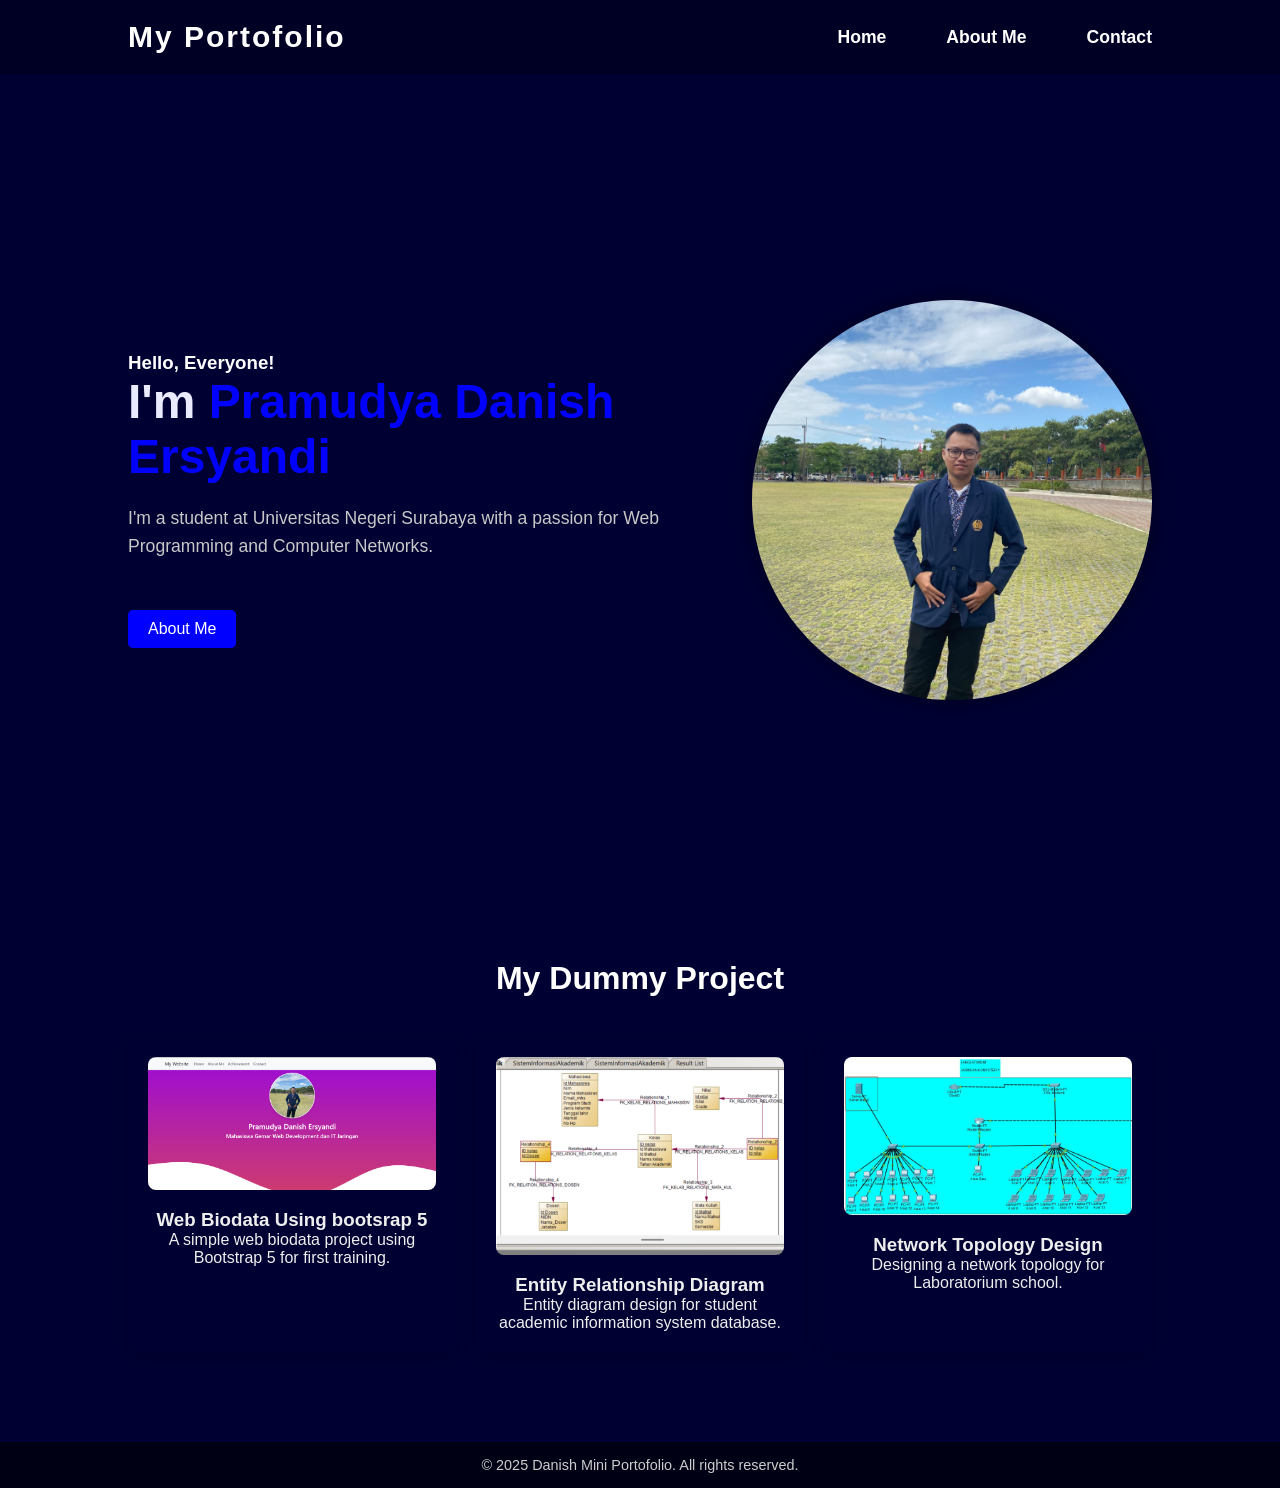
<file: index.html>
<!DOCTYPE html>
<html lang="en">
<head>
    <meta charset="UTF-8">
    <meta name="viewport" content="width=device-width, initial-scale=1.0">
    <title>My Portofolio</title>
    <link rel="stylesheet" href="style.css">
</head>
<body>
    <header class ="header">
        <a href="#home" class="Logo">My <span> Portofolio</span></a>
        <nav class="navbar">
            <ul>
                <li><a href="index.html">Home</a></li>
                <li><a href="about.html">About Me</a></li>
                <li><a href="contact.html">Contact</a></li>
            </ul>
        </nav>
    </header>

    <section class="home" id="home">
        <div class="content">
            <h3>Hello, Everyone!</h3>
            <h1>I'm <span>Pramudya Danish Ersyandi</span></h1>
            <p>I'm a student at Universitas Negeri Surabaya with a passion for Web Programming and Computer Networks.</p>
            <a href="about.html" class="btn">About Me</a>
        </div>
        <div class="image-container">
            <img src="foto.jpg" alt="Foto Pramudya Danish Ersyandi">
        </div>
    </section>

    <section class="Portofolio">
        <h2>My Dummy Project</h2>
        <div class="grid-container">
            <div class="card 1">
                <img src="web bootsrap.png" alt="Project 1">
                <h3>Web Biodata Using bootsrap 5</h3>
                <p>A simple web biodata project using Bootstrap 5 for first training.</p>
            </div>

            <div class="card 2">
                <img src="erd.png" alt="Project 2">
                <h3>Entity Relationship Diagram</h3>
                <p>Entity diagram design for student academic information system database.</p>
            </div>

            <div class="card 3">
                <img src="topologi.png" alt="Project 3">
                <h3>Network Topology Design</h3>
                <p>Designing a network topology for Laboratorium school.</p>
            </div>
        </div>

    </section>
    <footer>
        <p>&copy; 2025 Danish Mini Portofolio. All rights reserved.</p>
    </footer>
</body>
</html>
</file>
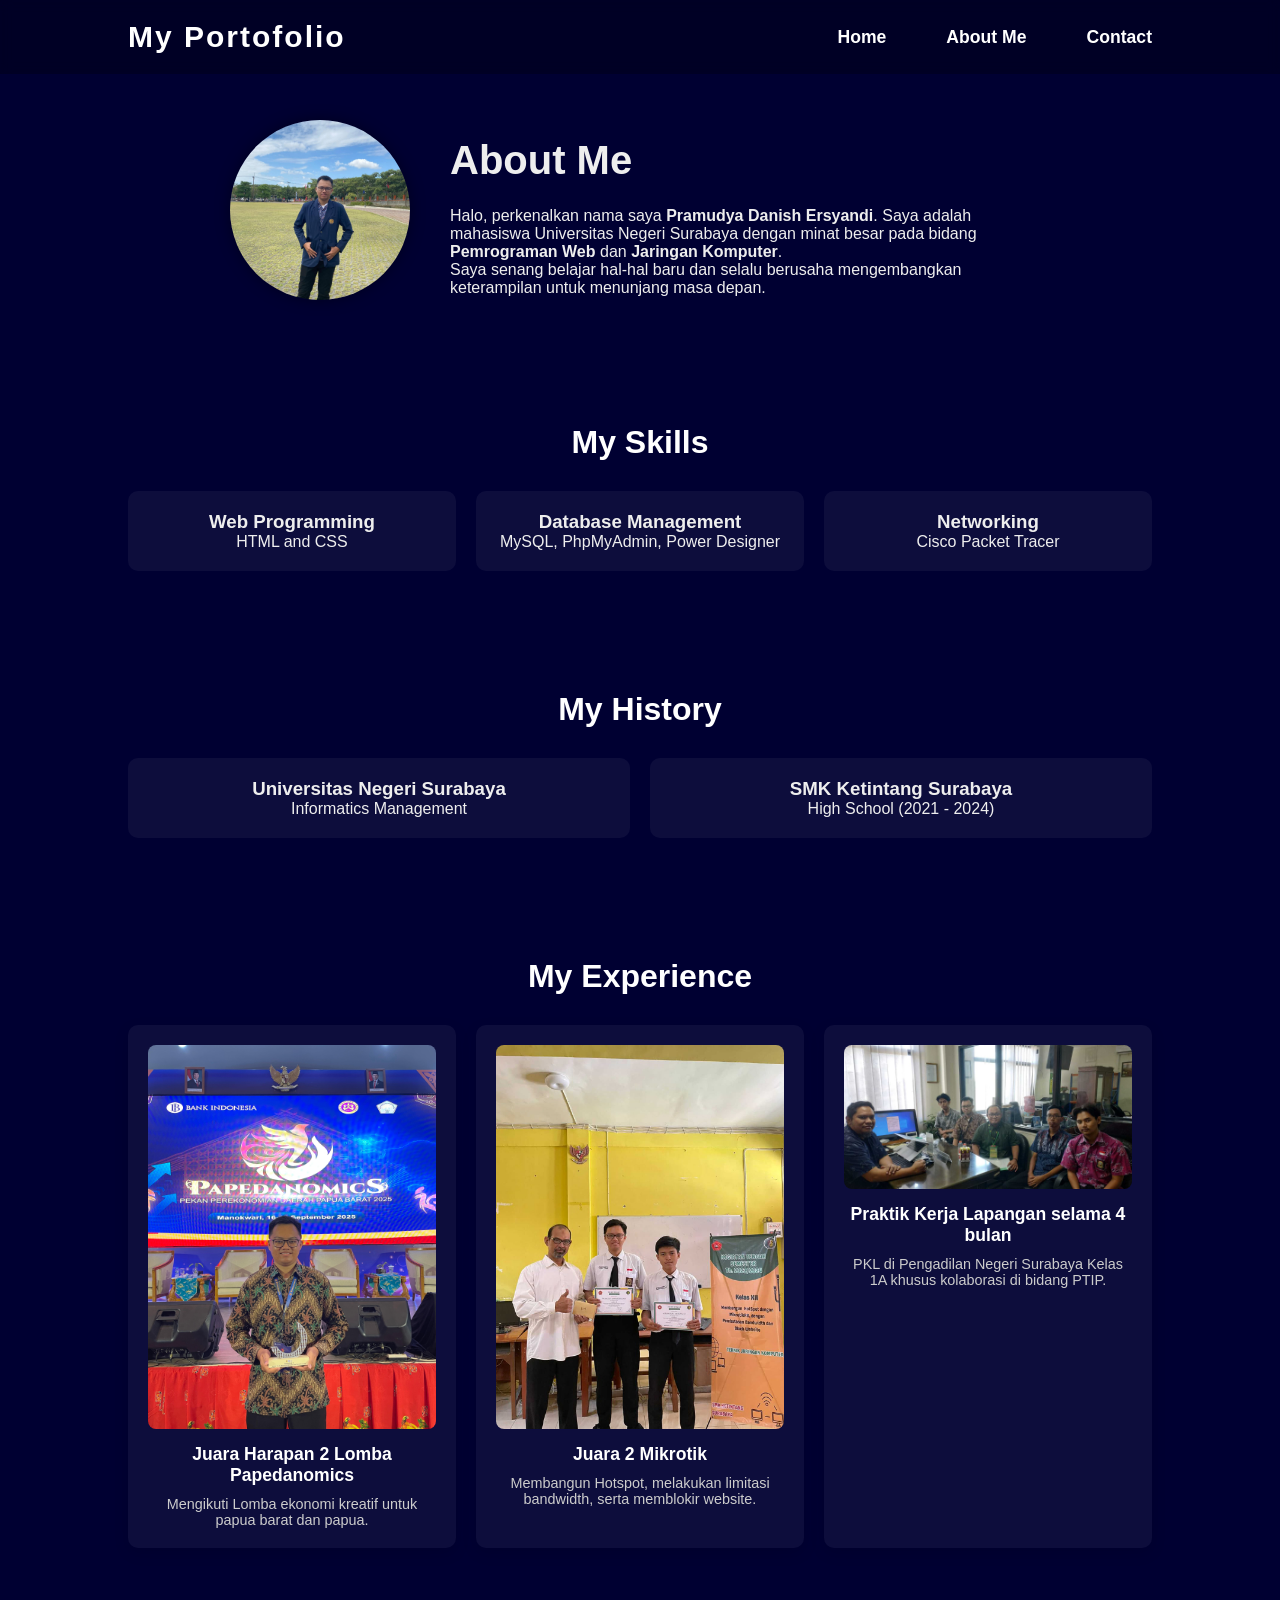
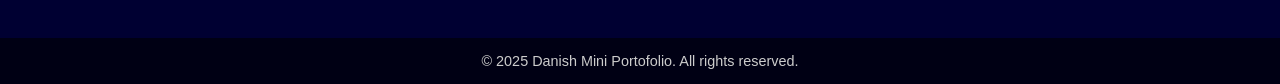
<file: about.html>
<!DOCTYPE html>
<html lang="en">
<head>
    <meta charset="UTF-8">
    <meta name="viewport" content="width=device-width, initial-scale=1.0">
    <title>About Me - Portfolio</title>
    <link rel="stylesheet" href="style.css">
</head>
<body>
    <header class="header">
        <a href="index.html" class="Logo">My <span>Portofolio</span></a>
        <nav class="navbar">
            <ul>
                <li><a href="index.html">Home</a></li>
                <li><a href="about.html" class="active">About Me</a></li>
                <li><a href="contact.html">Contact</a></li>
            </ul>
        </nav>
    </header>

    <section class="about">
        <div class="about-container">
            <div class="about-image">
                <img src="foto.jpg" alt="Foto Pramudya Danish Ersyandi">
            </div>
            <div class="about-text">
                <h1>About Me</h1>
                <p>
                    Halo, perkenalkan nama saya <b>Pramudya Danish Ersyandi</b>.
                    Saya adalah mahasiswa Universitas Negeri Surabaya dengan minat besar
                    pada bidang <b>Pemrograman Web</b> dan <b>Jaringan Komputer</b>.
                </p>
                <p>
                    Saya senang belajar hal-hal baru dan selalu berusaha
                    mengembangkan keterampilan untuk menunjang masa depan.
                </p>
            </div>
        </div>
    </section> 

    <section class="skills">
        <h2>My Skills</h2>
        <div class="skills-container">
            <div class="skill">
                <h3>Web Programming</h3>
                <p>HTML and CSS</p>
            </div>
            <div class="skill">
                <h3>Database Management</h3>
                <p>MySQL, PhpMyAdmin, Power Designer</p>
            </div>
            <div class="skill">
                <h3>Networking</h3>
                <p>Cisco Packet Tracer</p>
            </div>
        </div>
    </section> 

    <section class="education">
        <h2>My History</h2>
        <div class="education-container">
            <div class="education-item">
                <h3>Universitas Negeri Surabaya</h3>
                <p>Informatics Management</p>
            </div>
            <div class="education-item">
                <h3>SMK Ketintang Surabaya</h3>
                <p>High School (2021 - 2024)</p>
            </div>
        </div>
    </section>

    <section class="experience">
        <h2>My Experience</h2>
        <div class="experience-grid">
            <div class="card 1">
                <img src="pengalaman 1.jpg" alt="pengalaman 1">
                <h3>Juara Harapan 2 Lomba Papedanomics</h3>
                <p>Mengikuti Lomba ekonomi kreatif untuk papua barat dan papua.</p>
            </div>

            <div class="card 2">
                <img src="mikrotik.jpg" alt="Pengalaman 2">
                <h3>Juara 2 Mikrotik</h3>
                <p>Membangun Hotspot, melakukan limitasi bandwidth, serta memblokir website.</p>
            </div>

            <div class="card 3">
                <img src="pn.jpg" alt="Pengalaman 3">
                <h3>Praktik Kerja Lapangan selama 4 bulan</h3>
                <p>PKL di Pengadilan Negeri Surabaya Kelas 1A khusus kolaborasi di bidang PTIP.</p>
            </div>
        </div>

    </section>

    <footer>
        <p>&copy; 2025 Danish Mini Portofolio. All rights reserved.</p>
    </footer>
</body>
</html>
</file>
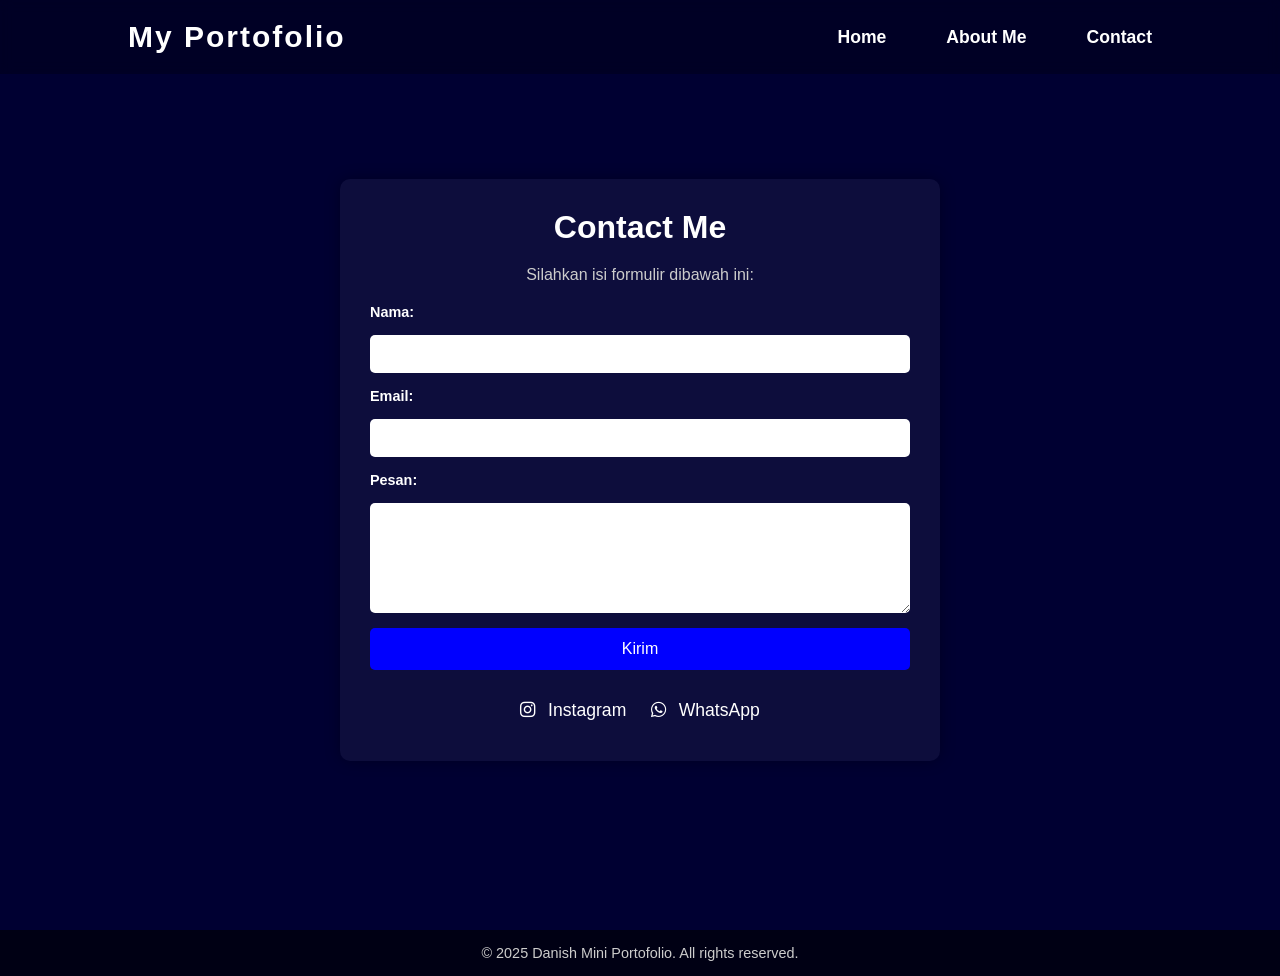
<file: contact.html>
<!DOCTYPE html>
<html lang="en">
<head>
    <meta charset="UTF-8">
    <meta name="viewport" content="width=device-width, initial-scale=1.0">
    <title>Contact - Portofolio</title>
    <link rel="stylesheet" href="style.css">
    <link rel="stylesheet" href="https://cdnjs.cloudflare.com/ajax/libs/font-awesome/6.7.1/css/all.min.css">

</head>
<body>
     <header class ="header">
        <a href="#index.html" class="Logo">My <span> Portofolio</span></a>
        <nav class="navbar">
            <ul>
                <li><a href="index.html">Home</a></li>
                <li><a href="about.html">About Me</a></li>
                <li><a href="contact.html">Contact</a></li>
            </ul>
        </nav>
    </header>

    <section class="contact">
    <div class="contact-container">
        <h1>Contact Me</h1>
        <p>Silahkan isi formulir dibawah ini:</p>

        <form>
            <label for="name">Nama:</label>
            <input type="text" id="name" name="name" required>

            <label for="email">Email:</label>
            <input type="email" id="email" name="email" required>

            <label for="message">Pesan:</label>
            <textarea id="message" name="message" rows="5" required></textarea>

            <button type="submit">Kirim</button>
        </form>

        <div class="social-links">
            <a href="https://www.instagram.com/dannersya" target="_blank">
                <i class="fa-brands fa-instagram"></i> Instagram
            </a>
            <a href="https://wa.me/6288804901667" target="_blank">
                <i class="fa-brands fa-whatsapp"></i> WhatsApp
            </a>
        </div>
    </div>
</section>
    <footer>
        <p>&copy; 2025 Danish Mini Portofolio. All rights reserved.</p>
    </footer>
</body>
</html>
</file>
<file: style.css>
* { 
    margin: 0;
    padding: 0;
    box-sizing: border-box;
    font-family: Arial, Helvetica, sans-serif;
}

body {
    color: #fff;
    background-color: rgb(0, 0, 50);
}

.header {
    position: fixed;
    top: 0;
    left: 0;
    width: 100%;
    padding: 20px 10%;
    display: flex;
    justify-content: space-between;
    align-items: center;
    z-index: 100;
    background-color: rgba(0, 0, 0, 0.25);
    backdrop-filter: blur(6px);
}

.Logo {
    font-size: 30px;
    color: #fff;
    font-weight: 800;
    text-decoration: none;
    letter-spacing: 2px;
    cursor: pointer;
}

.navbar a {
    font-size: 1.1em;
    color: #fff;
    text-decoration: none;
    margin-left: 30px;
    font-weight: 600;
    transition: color 0.3s;
}

.navbar a:hover {
    color: blue;
}

.home {
    height: 100vh;
    width: 100%;
    display: flex;
    justify-content: space-between;
    align-items: center;
    padding: 100px 10% 0; /* biar gak ketiban header */
    gap: 50px; /* jarak antara teks dan gambar */
}

.content {
    flex: 1; /* ambil sisa ruang */
    max-width: 600px;
}

.content h1 {
    font-size: 3em;
    font-weight: 700;
    color: rgb(235, 235, 255);
    margin-bottom: 20px;
}

.content span {
    color: blue;
}

.content p {
    font-size: 1.1em;
    line-height: 1.6em;
    color: rgb(200, 200, 200);
    margin-bottom: 30px;
}

.image-container {
    flex: 0 0 400px; /* ukuran fix, ga ketekan flex */
    width: 400px;
    height: 400px;
    border-radius: 100%;
    overflow: hidden;
    box-shadow: 0 0 20px rgba(0,0,0,0.4);
}

.image-container img {
    width: 100%;
    height: 100%;
    object-fit: cover;
}

html {
    scroll-behavior: smooth;
}

/* Navbar list style */
.navbar ul {
    list-style: none;
    display: flex;
    gap: 30px;
}

.navbar li {
    display: inline;
}

.navbar a {
    font-size: 1.1em;
    color: #fff;
    text-decoration: none;
    font-weight: 600;
    transition: color 0.3s;
}

.navbar a:hover {
    color: blue;
}

/* Tombol About Me */
.btn {
    display: inline-block;
    padding: 10px 20px;
    background: blue;
    color: #fff;
    text-decoration: none;
    border-radius: 5px;
    margin-top: 20px;
    transition: 0.3s;
}

.btn:hover {
    background: darkblue;
}

/* Footer */
footer {
    background: rgba(0, 0, 0, 0.6);
    padding: 15px 0;
    text-align: center;
    font-size: 0.9em;
    color: #ccc;
    margin-top: 30px;
}

.Portofolio {
    padding: 60px 10%;
    text-align: center;
    background: rgb(0, 0, 50);
    color: #333;
}

.Portofolio h2 {
    margin-bottom: 40px;
    font-size: 2em;
    color: #fff;
}

.grid-container {
    display: grid;
    grid-template-columns: repeat(3, 1fr);
    gap: 20px
}

.card {
    background: #ffffff00;
    color: #eee;
    padding: 20px;
    border-radius: 10px;
    box-shadow: 0 5px 15px rgba(0,0,0,0.1);
    transition: transform 0.3s ease;
}

.card:hover {
    transform: translateY(-10px);
}

.card img {
    width: 100%;
    border-radius: 8px;
    margin-bottom: 15px;
} 

/* Css About Me */

.about-container{
    display: flex;
    align-items: center;
    justify-content: center;
    gap: 40px;
    padding: 120px 10% 60px;
}

.about-image img{
    width: 180px;
    height: 180px;
    border-radius: 50%;
    object-fit: cover;
    box-shadow: 0 0 15px rgba(0,0,0,0.4);
}

.about-text {
    max-width: 600px;
    text-align: left;
    color: #eee;
}

.about-text h1 {
    font-size: 2.5em;
    line-height: 1.6em;
    margin-bottom: 15px;
} 

.skills {
    padding: 60px 10%;
    text-align: center;
}

.skills h2 {
    font-size: 2em;
    color: #fff;
    margin-bottom: 30px;
}

.skills-container {
    display: grid;
    grid-template-columns: repeat(auto-fit, minmax(250px, 1fr));
    gap: 20px;
}

.skill {
    background: rgba(255, 255, 255, 0.05);
    padding: 20px;
    border-radius: 10px;
    color: #eee;
    transition: transform 0.3s;
}

.skill:hover {
    transform: translateY(-8px);
}

/* Education */
.education {
    padding: 60px 10%;
    text-align: center;
}

.education h2 {
    font-size: 2em;
    color: #fff;
    margin-bottom: 30px;
}

.education-container {
    display: flex;
    flex-wrap: wrap;
    gap: 20px;
    justify-content: center;
}

.education-item {
    background: rgba(255, 255, 255, 0.05);
    padding: 20px;
    border-radius: 10px;
    color: #eee;
    flex: 1 1 250px;
}

/* Experience */
.experience {
    padding: 60px 10%;
    text-align: center;
}

.experience h2 {
    font-size: 2em;
    color: #fff;
    margin-bottom: 30px;
}

.experience-grid {
    display: grid;
    grid-template-columns: repeat(auto-fit, minmax(250px, 1fr));
    gap: 20px;
}

.experience-grid .card {
    background: rgba(255, 255, 255, 0.05);
    padding: 20px;
    border-radius: 10px;
    color: #eee;
    transition: transform 0.3s;
    display: flex;
    flex-direction: column;
    align-items: center;   /* biar konten rata tengah */
    text-align: center;
}

.experience-grid .card:hover {
    transform: translateY(-10px);
}

.experience-grid h3 {
    font-size: 1.1em;
    margin-bottom: 10px;
    color: #fff;
}

.experience-grid p {
    font-size: 0.9em;
    color: #ccc;
}


/* Contact */
.contact {
    padding: 100px 10% 60px;
    min-height: 100vh;
    display: flex;
    justify-content: center;
    align-items: center;
    background: rgb(0, 0, 50);
}

.contact-container {
    max-width: 600px;
    width: 100%;
    background: rgba(255, 255, 255, 0.05);
    padding: 30px;
    border-radius: 10px;
    color: #eee;
    box-shadow: 0 0 15px rgba(0,0,0,0.3);
}

.contact-container h1 {
    text-align: center;
    margin-bottom: 20px;
    font-size: 2em;
    color: #fff;
}

.contact-container p {
    text-align: center;
    margin-bottom: 20px;
    color: #ccc;
}

form {
    display: flex;
    flex-direction: column;
    gap :15px
}

form label {
    text-align: left;
    font-weight: bold;
    font-size: 0.9em;
    color: #fff;
}

form input, form textarea {
    padding: 10px;
    border: none;
    border-radius: 5px;
    outline : none;
    font-size: 1em;
}

form button {
    padding: 12px;
    background: blue;
    color: #fff;
    border :none;
    border-radius: 5px;
    font-size: 1em;
    cursor: pointer;
    transition: 0.3s;
}

form button:hover {
    background: darkblue;
}

.social-links {
    margin-top: 20px;
    text-align: center;
}

.social-links a {
    display: inline-block;
    margin: 10px;
    color: #fff;
    text-decoration: none;
    font-size: 1.1em;
    transition: color 0.3s;
}

.social-links a:hover {
    color: blue;
}

.social-links i {
    margin-right: 8px;
}
</file>
